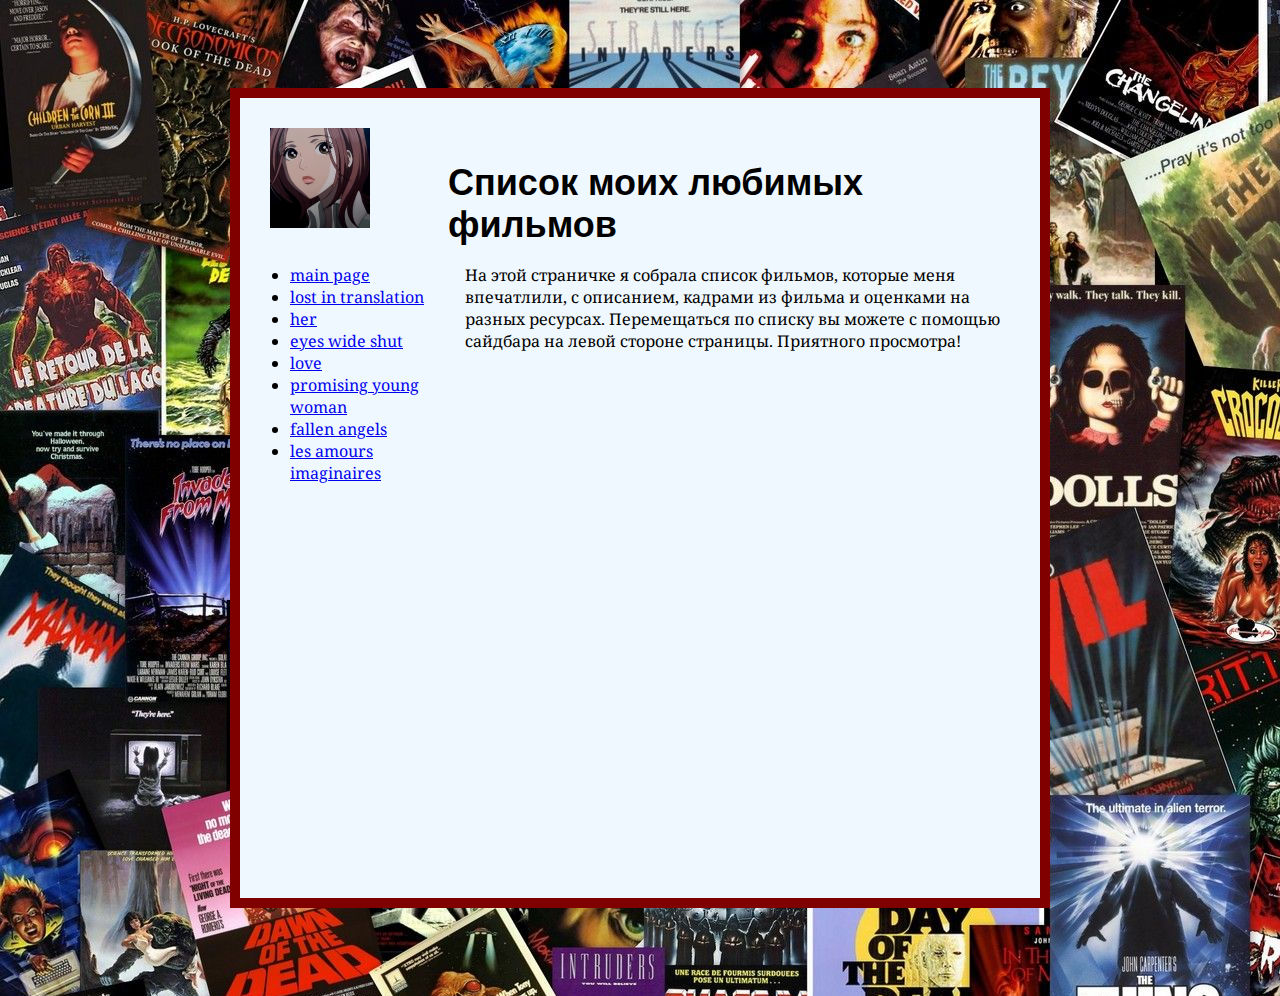
<file: index.html>
<!DOCTYPE html>
<html lang="ru">
<head>
    <meta charset="UTF-8">
    <meta http-equiv="X-UA-Compatible" content="IE=edge">
    <meta name="viewport" content="width=device-width, initial-scale=1.0">
    <title>Список моих любимых фильмов</title>
    <link rel="stylesheet" href="style.css">
</head>
<body>
    <div class="container">
        <div class="header">
            <div class="avatar">
                <img src="./images/avatar.png" alt="картинка" height="100px" width="100px" >
            </div>
            <div class="title-block">
                <h1>Список моих любимых фильмов</h1>
            </div>
        </div>
        <div class="content-wrapper">
            <div class="sidebar">
                <ul>
                    <li><a href="index.html">main page</a></li>
                    <li><a href="lostInTranslation.html">lost in translation</a></li>
                    <li><a href="her.html">her</a></li>
                    <li><a href="eyesWideShut.html">eyes wide shut</a></li>
                    <li><a href="love.html">love</a></li>
                    <li><a href="promisingYoungWoman.html">promising young woman</a></li>
                    <li><a href="fallenAngels.html">fallen angels</a></li>
                    <li><a href="amoresImaginarios.html">les amours imaginaires</a></li>
                </ul>
            </div>
            <div class="content">
                <p>
                    На этой страничке я собрала список фильмов, которые меня впечатлили, с описанием, кадрами из фильма и оценками на разных ресурсах. Перемещаться по списку вы можете с помощью сайдбара на левой стороне страницы. Приятного просмотра!
                </p>
            </div>
        </div>
    </div>
</body>
</html>
</file>
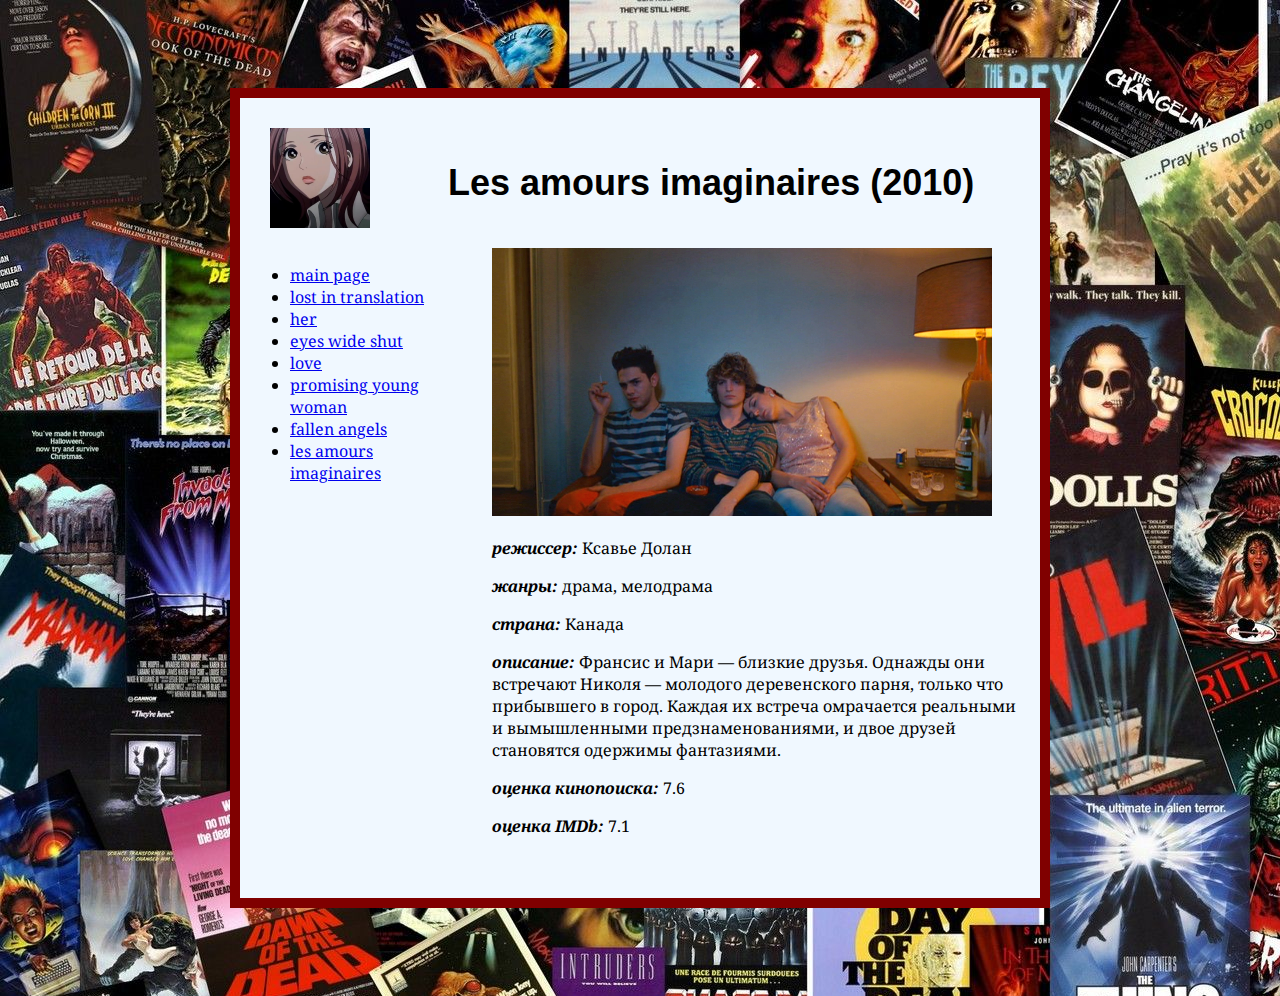
<file: amoresImaginarios.html>
<!DOCTYPE html>
<html lang="ru">
<head>
    <meta charset="UTF-8">
    <meta http-equiv="X-UA-Compatible" content="IE=edge">
    <meta name="viewport" content="width=device-width, initial-scale=1.0">
    <title>Список моих любимых фильмов</title>
    <link rel="stylesheet" href="style2.css">
</head>
<body>
    <div class="container">
        <div class="header">
            <div class="avatar">
                <img src="./images/avatar.png" alt="картинка" height="100px" width="100px" >
            </div>
            <div class="title-block">
                <h1>Les amours imaginaires (2010)</h1>
            </div>
        </div>
        <div class="content-wrapper">
            <div class="sidebar">
                <ul>
                    <li><a href="index.html">main page</a></li>
                    <li><a href="lostInTranslation.html">lost in translation</a></li>
                    <li><a href="her.html">her</a></li>
                    <li><a href="eyesWideShut.html">eyes wide shut</a></li>
                    <li><a href="love.html">love</a></li>
                    <li><a href="promisingYoungWoman.html">promising young woman</a></li>
                    <li><a href="fallenAngels.html">fallen angels</a></li>
                    <li><a href="amoresImaginarios.html">les amours imaginaires</a></li>
                </ul>
            </div>
            <div class="content">
                <img src="./images/amoresImaginarios.png" alt="картинка" width="500px" >
                <p><i><strong>режиссер:</strong></i> Ксавье Долан</p>
                <p><i><strong>жанры:</strong></i> драма, мелодрама</p>
                <p><i><strong>страна:</strong></i> Канада</p>
                <p><i><strong>описание:</strong></i> Франсис и Мари — близкие друзья. Однажды они встречают Николя — молодого деревенского парня, только что прибывшего в город. Каждая их встреча омрачается реальными и вымышленными предзнаменованиями, и двое друзей становятся одержимы фантазиями.</p>
                <p><i><strong>оценка кинопоиска:</strong></i> 7.6</p>
                <p><i><strong>оценка IMDb:</strong></i> 7.1</p>
            </div>
        </div>
    </div>
</body>
</html>
</file>
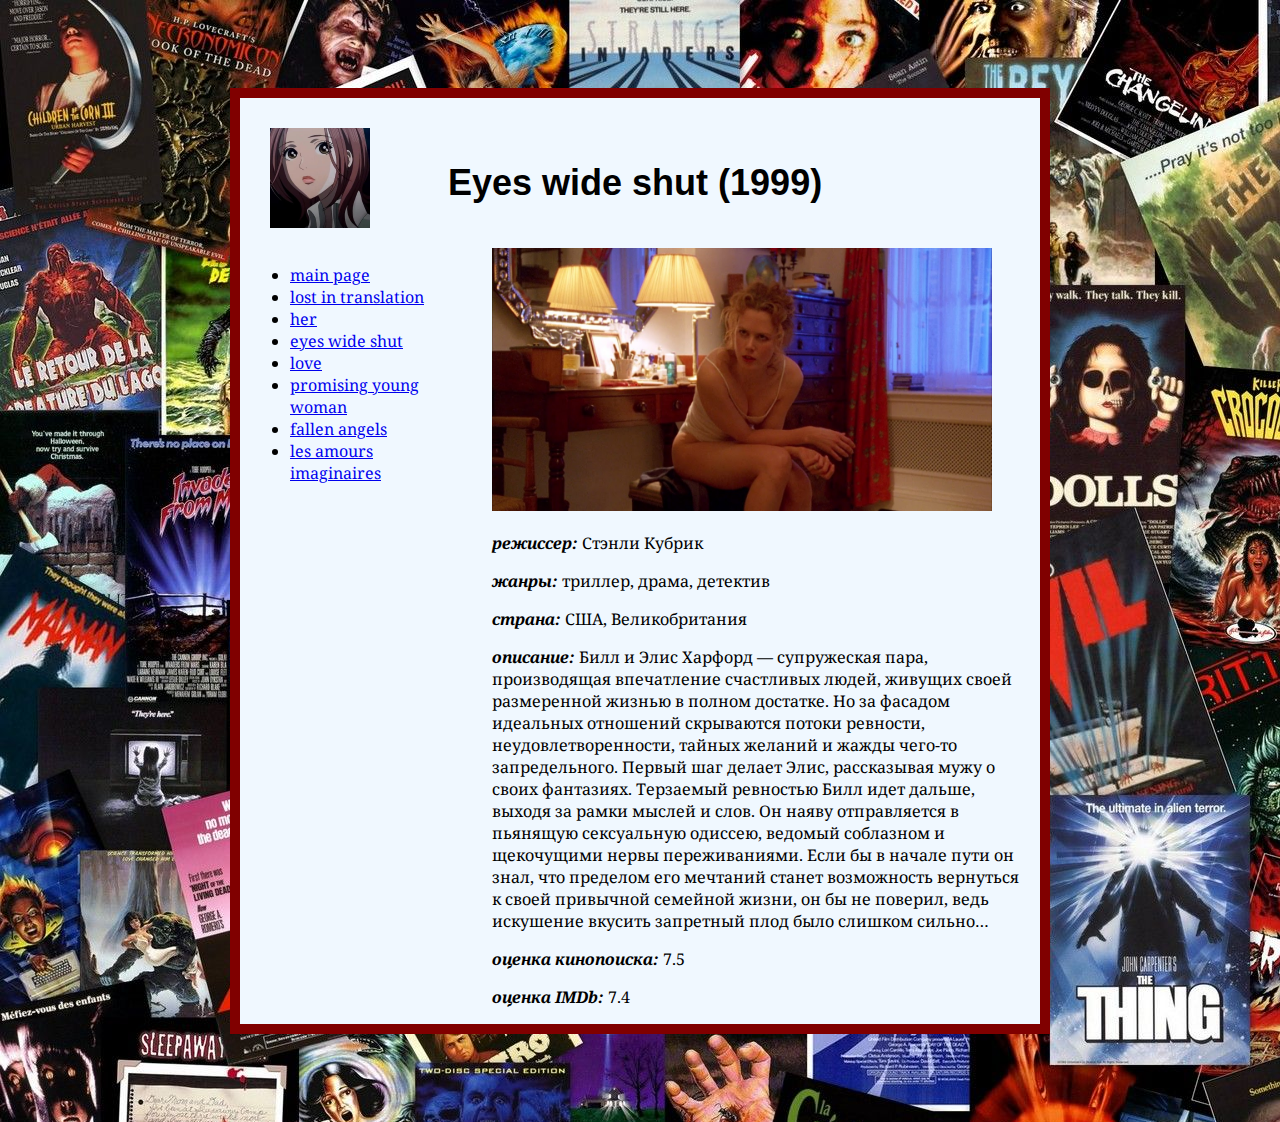
<file: eyesWideShut.html>
<!DOCTYPE html>
<html lang="ru">
<head>
    <meta charset="UTF-8">
    <meta http-equiv="X-UA-Compatible" content="IE=edge">
    <meta name="viewport" content="width=device-width, initial-scale=1.0">
    <title>Список моих любимых фильмов</title>
    <link rel="stylesheet" href="style2.css">
</head>
<body>
    <div class="container">
        <div class="header">
            <div class="avatar">
                <img src="./images/avatar.png" alt="картинка" height="100px" width="100px" >
            </div>
            <div class="title-block">
                <h1>Eyes wide shut (1999)</h1>
            </div>
        </div>
        <div class="content-wrapper">
            <div class="sidebar">
                <ul>
                    <li><a href="index.html">main page</a></li>
                    <li><a href="lostInTranslation.html">lost in translation</a></li>
                    <li><a href="her.html">her</a></li>
                    <li><a href="eyesWideShut.html">eyes wide shut</a></li>
                    <li><a href="love.html">love</a></li>
                    <li><a href="promisingYoungWoman.html">promising young woman</a></li>
                    <li><a href="fallenAngels.html">fallen angels</a></li>
                    <li><a href="amoresImaginarios.html">les amours imaginaires</a></li>
                </ul>
            </div>
            <div class="content">
                <img src="./images/eyesWideShut.jpg" alt="картинка" width="500px" >
                <p><i><strong>режиссер:</strong></i> Стэнли Кубрик</p>
                <p><i><strong>жанры:</strong></i> триллер, драма, детектив</p>
                <p><i><strong>страна:</strong></i> США, Великобритания</p>
                <p><i><strong>описание:</strong></i> Билл и Элис Харфорд — супружеская пара, производящая впечатление счастливых людей, живущих своей размеренной жизнью в полном достатке. Но за фасадом идеальных отношений скрываются потоки ревности, неудовлетворенности, тайных желаний и жажды чего-то запредельного. Первый шаг делает Элис, рассказывая мужу о своих фантазиях. Терзаемый ревностью Билл идет дальше, выходя за рамки мыслей и слов. Он наяву отправляется в пьянящую сексуальную одиссею, ведомый соблазном и щекочущими нервы переживаниями. Если бы в начале пути он знал, что пределом его мечтаний станет возможность вернуться к своей привычной семейной жизни, он бы не поверил, ведь искушение вкусить запретный плод было слишком сильно…</p>
                <p><i><strong>оценка кинопоиска:</strong></i> 7.5</p>
                <p><i><strong>оценка IMDb:</strong></i> 7.4</p>
            </div>
        </div>
    </div>
</body>
</html>
</file>
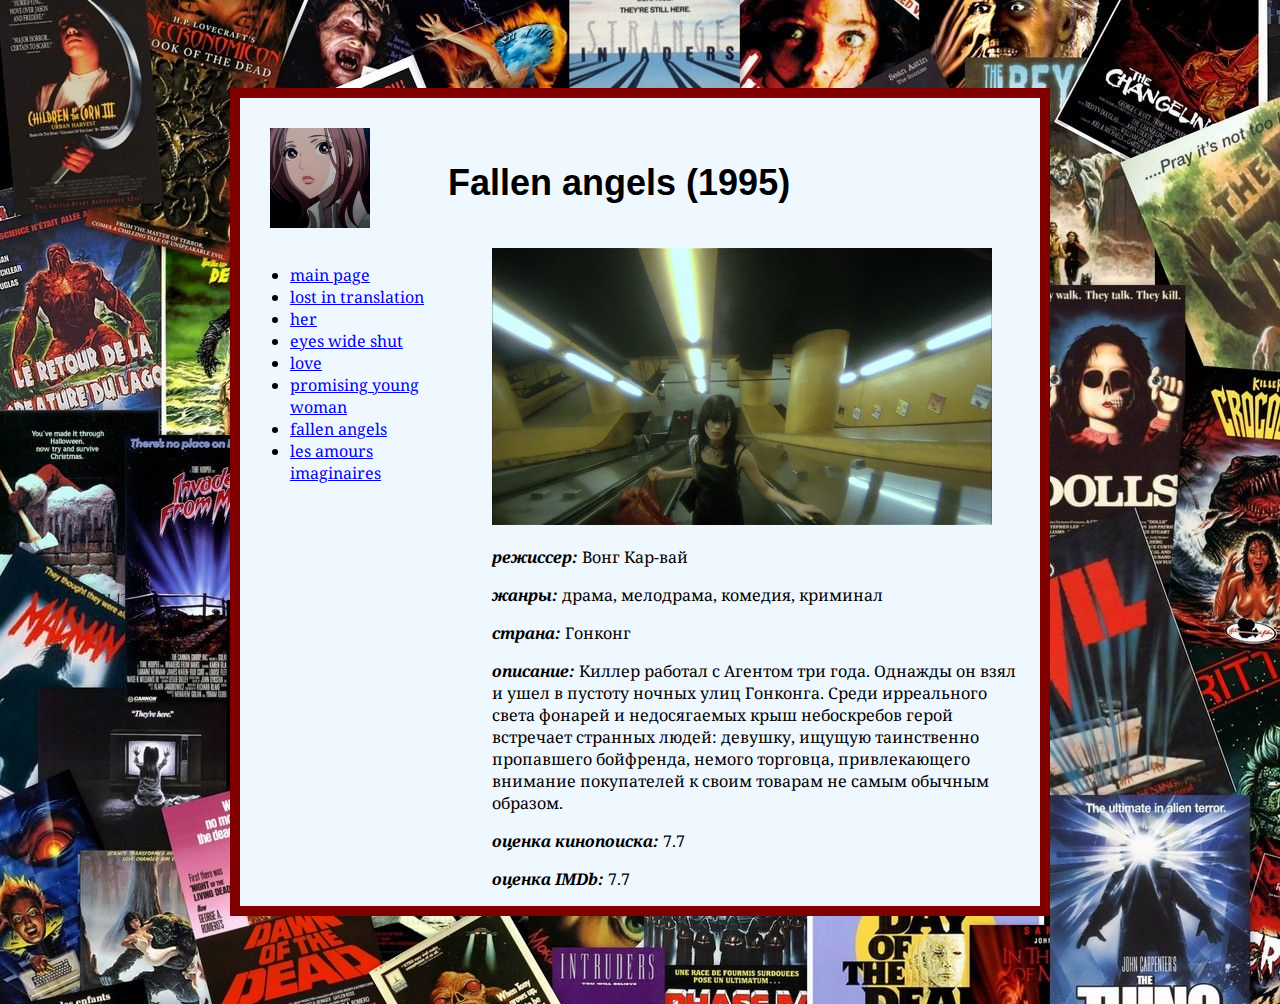
<file: fallenAngels.html>
<!DOCTYPE html>
<html lang="ru">
<head>
    <meta charset="UTF-8">
    <meta http-equiv="X-UA-Compatible" content="IE=edge">
    <meta name="viewport" content="width=device-width, initial-scale=1.0">
    <title>Список моих любимых фильмов</title>
    <link rel="stylesheet" href="style2.css">
</head>
<body>
    <div class="container">
        <div class="header">
            <div class="avatar">
                <img src="./images/avatar.png" alt="картинка" height="100px" width="100px" >
            </div>
            <div class="title-block">
                <h1>Fallen angels (1995)</h1>
            </div>
        </div>
        <div class="content-wrapper">
            <div class="sidebar">
                <ul>
                    <li><a href="index.html">main page</a></li>
                    <li><a href="lostInTranslation.html">lost in translation</a></li>
                    <li><a href="her.html">her</a></li>
                    <li><a href="eyesWideShut.html">eyes wide shut</a></li>
                    <li><a href="love.html">love</a></li>
                    <li><a href="promisingYoungWoman.html">promising young woman</a></li>
                    <li><a href="fallenAngels.html">fallen angels</a></li>
                    <li><a href="amoresImaginarios.html">les amours imaginaires</a></li>
                </ul>
            </div>
            <div class="content">
                <img src="./images/fallenAngels.jpeg" alt="картинка" width="500px" >
                <p><i><strong>режиссер:</strong></i> Вонг Кар-вай</p>
                <p><i><strong>жанры:</strong></i> драма, мелодрама, комедия, криминал</p>
                <p><i><strong>страна:</strong></i> Гонконг</p>
                <p><i><strong>описание:</strong></i> Киллер работал с Агентом три года. Однажды он взял и ушел в пустоту ночных улиц Гонконга. Среди ирреального света фонарей и недосягаемых крыш небоскребов герой встречает странных людей: девушку, ищущую таинственно пропавшего бойфренда, немого торговца, привлекающего внимание покупателей к своим товарам не самым обычным образом.</p>
                <p><i><strong>оценка кинопоиска:</strong></i> 7.7</p>
                <p><i><strong>оценка IMDb:</strong></i> 7.7</p>
            </div>
        </div>
    </div>
</body>
</html>
</file>
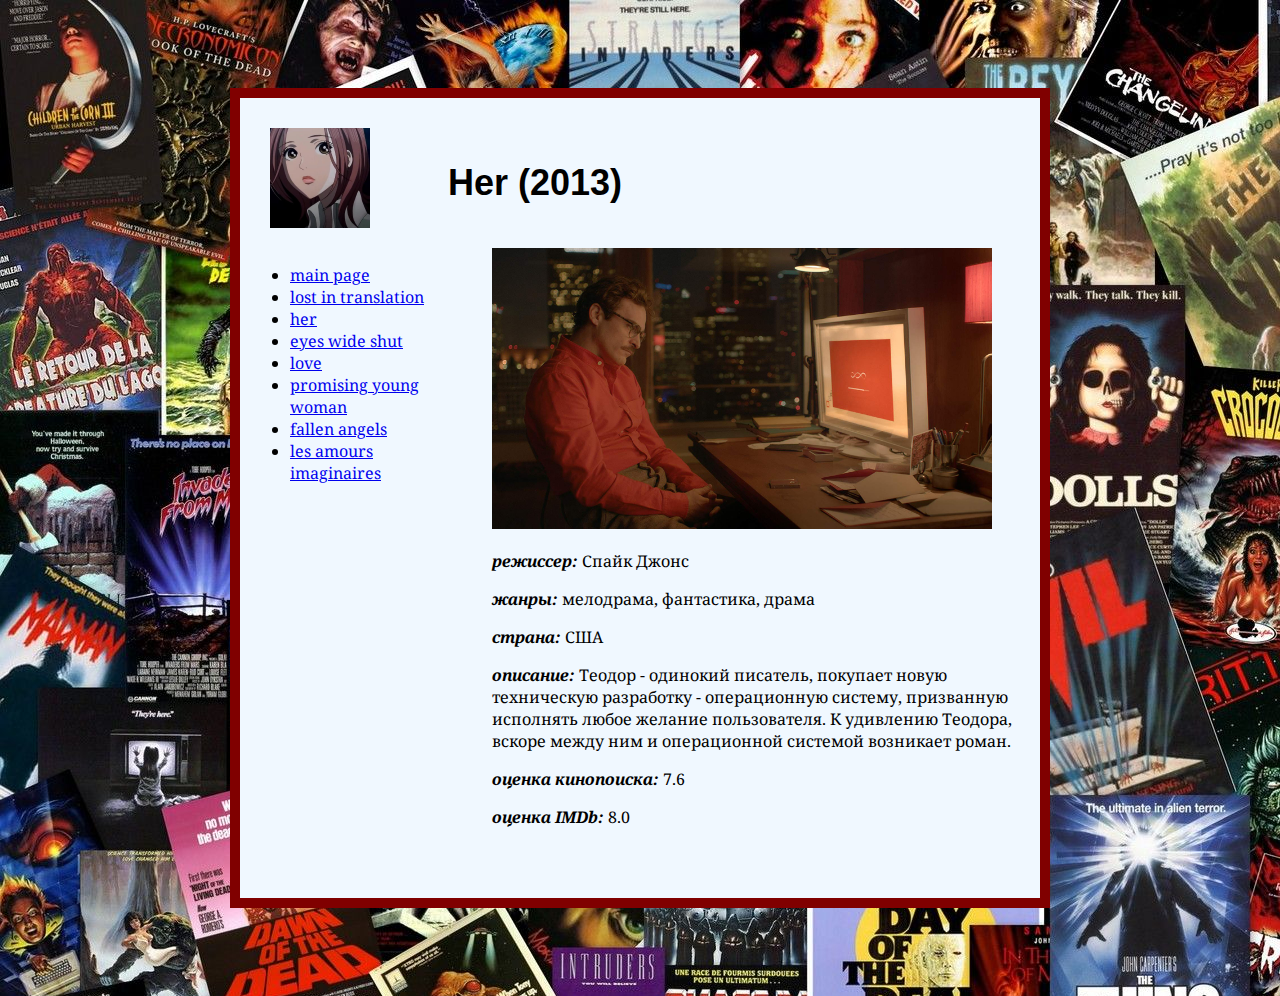
<file: her.html>
<!DOCTYPE html>
<html lang="ru">
<head>
    <meta charset="UTF-8">
    <meta http-equiv="X-UA-Compatible" content="IE=edge">
    <meta name="viewport" content="width=device-width, initial-scale=1.0">
    <title>Список моих любимых фильмов</title>
    <link rel="stylesheet" href="style2.css">
</head>
<body>
    <div class="container">
        <div class="header">
            <div class="avatar">
                <img src="./images/avatar.png" alt="картинка" height="100px" width="100px" >
            </div>
            <div class="title-block">
                <h1>Her (2013)</h1>
            </div>
        </div>
        <div class="content-wrapper">
            <div class="sidebar">
                <ul>
                    <li><a href="index.html">main page</a></li>
                    <li><a href="lostInTranslation.html">lost in translation</a></li>
                    <li><a href="her.html">her</a></li>
                    <li><a href="eyesWideShut.html">eyes wide shut</a></li>
                    <li><a href="love.html">love</a></li>
                    <li><a href="promisingYoungWoman.html">promising young woman</a></li>
                    <li><a href="fallenAngels.html">fallen angels</a></li>
                    <li><a href="amoresImaginarios.html">les amours imaginaires</a></li>
                </ul>
            </div>
            <div class="content">
                <img src="./images/her.jpg" alt="картинка" width="500px" >
                <p><i><strong>режиссер:</strong></i> Спайк Джонс</p>
                <p><i><strong>жанры:</strong></i> мелодрама, фантастика, драма</p>
                <p><i><strong>страна:</strong></i> США</p>
                <p><i><strong>описание:</strong></i> Теодор - одинокий писатель, покупает новую техническую разработку - операционную систему, призванную исполнять любое желание пользователя. К удивлению Теодора, вскоре между ним и операционной системой возникает роман.</p>
                <p><i><strong>оценка кинопоиска:</strong></i> 7.6</p>
                <p><i><strong>оценка IMDb:</strong></i> 8.0</p>
            </div>
        </div>
    </div>
</body>
</html>
</file>
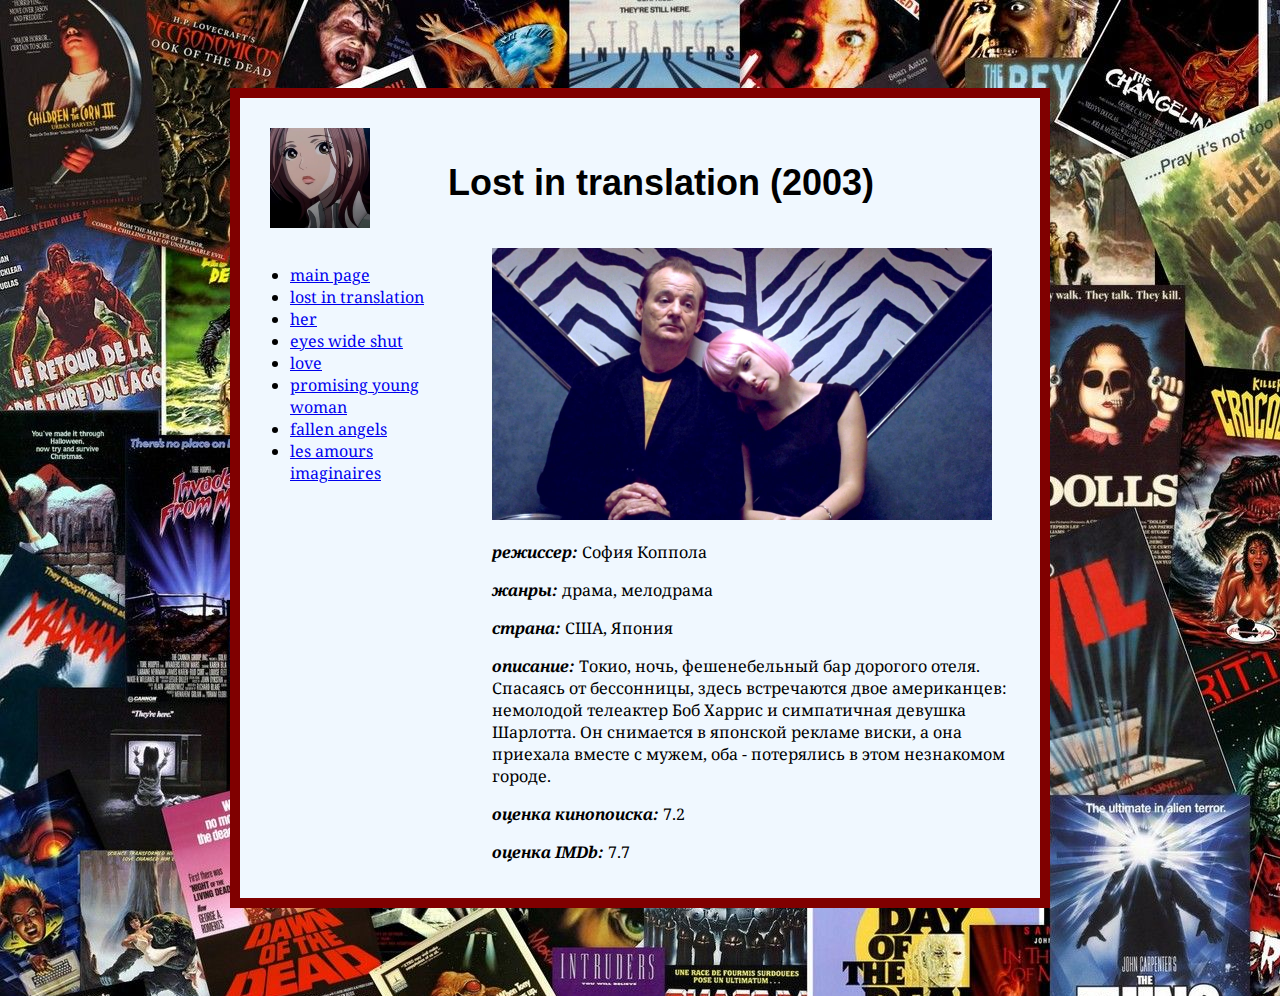
<file: lostInTranslation.html>
<!DOCTYPE html>
<html lang="ru">
<head>
    <meta charset="UTF-8">
    <meta http-equiv="X-UA-Compatible" content="IE=edge">
    <meta name="viewport" content="width=device-width, initial-scale=1.0">
    <title>Список моих любимых фильмов</title>
    <link rel="stylesheet" href="style2.css">
</head>
<body>
    <div class="container">
        <div class="header">
            <div class="avatar">
                <img src="./images/avatar.png" alt="картинка" height="100px" width="100px" >
            </div>
            <div class="title-block">
                <h1>Lost in translation (2003)</h1>
            </div>
        </div>
        <div class="content-wrapper">
            <div class="sidebar">
                <ul>
                    <li><a href="index.html">main page</a></li>
                    <li><a href="lostInTranslation.html">lost in translation</a></li>
                    <li><a href="her.html">her</a></li>
                    <li><a href="eyesWideShut.html">eyes wide shut</a></li>
                    <li><a href="love.html">love</a></li>
                    <li><a href="promisingYoungWoman.html">promising young woman</a></li>
                    <li><a href="fallenAngels.html">fallen angels</a></li>
                    <li><a href="amoresImaginarios.html">les amours imaginaires</a></li>
                </ul>
            </div>
            <div class="content">
                <img src="./images/lostInTranslation.jpg" alt="картинка" width="500px" >
                <p><i><strong>режиссер:</strong></i> София Коппола</p>
                <p><i><strong>жанры:</strong></i> драма, мелодрама</p>
                <p><i><strong>страна:</strong></i> США, Япония</p>
                <p><i><strong>описание:</strong></i> Токио, ночь, фешенебельный бар дорогого отеля. Спасаясь от бессонницы, здесь встречаются двое американцев: немолодой телеактер Боб Харрис и симпатичная девушка Шарлотта. Он снимается в японской рекламе виски, а она приехала вместе с мужем, оба - потерялись в этом незнакомом городе.</p>
                <p><i><strong>оценка кинопоиска:</strong></i> 7.2</p>
                <p><i><strong>оценка IMDb:</strong></i> 7.7</p>
            </div>
        </div>
    </div>
</body>
</html>
</file>
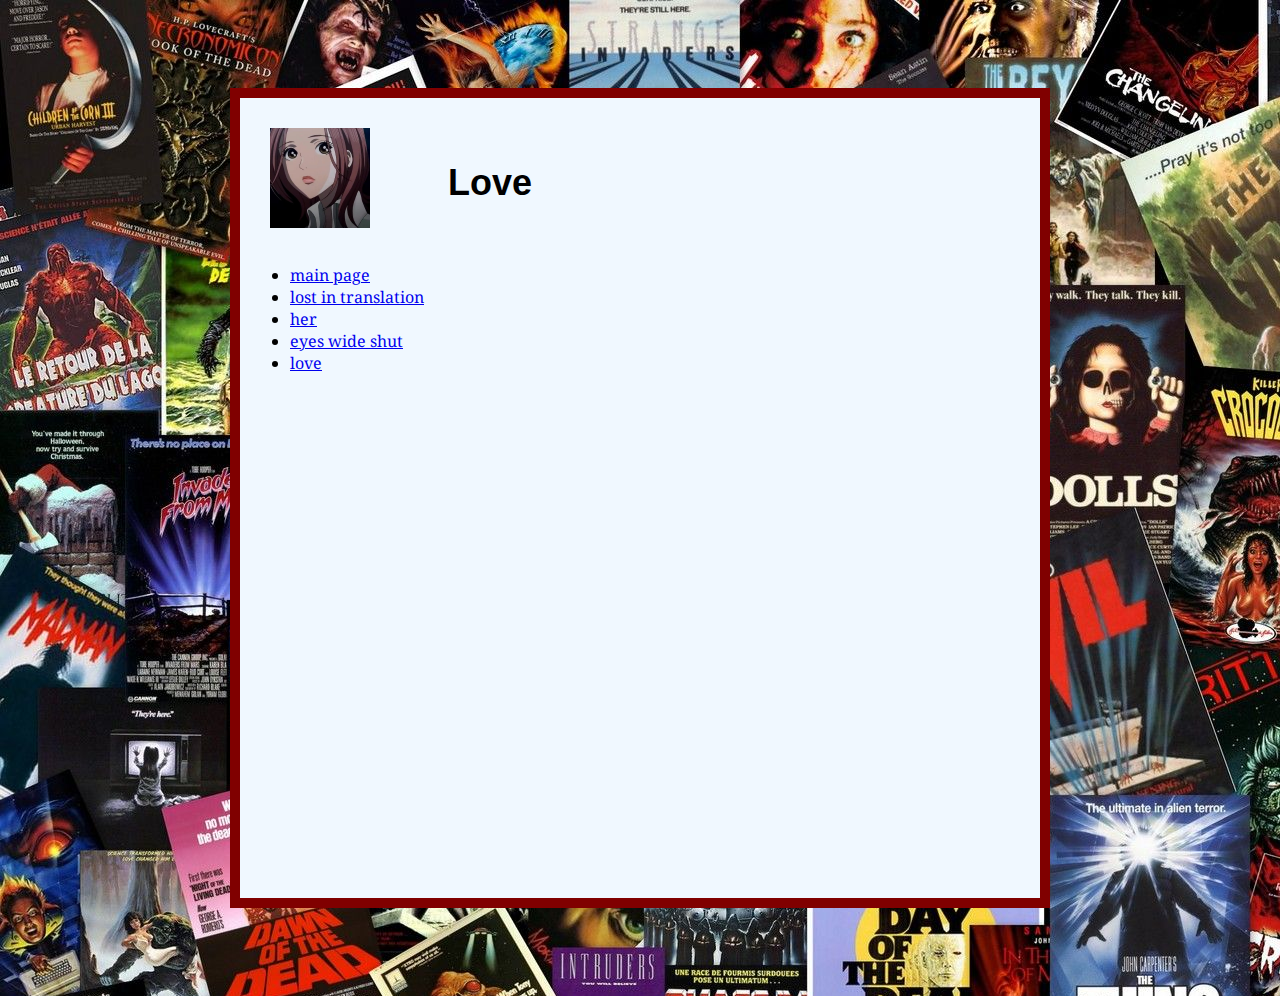
<file: love.html>
<!DOCTYPE html>
<html lang="ru">
<head>
    <meta charset="UTF-8">
    <meta http-equiv="X-UA-Compatible" content="IE=edge">
    <meta name="viewport" content="width=device-width, initial-scale=1.0">
    <title>Список моих любимых фильмов</title>
    <link rel="stylesheet" href="love.css">
</head>
<body>
    <div class="container">
        <div class="header">
            <div class="avatar">
                <img src="./images/avatar.png" alt="картинка" height="100px" width="100px" >
            </div>
            <div class="title-block">
                <h1>Love</h1>
            </div>
        </div>
        <div class="content-wrapper">
            <div class="sidebar">
                <ul>
                    <li><a href="index.html">main page</a></li>
                    <li><a href="lostInTranslation.html">lost in translation</a></li>
                    <li><a href="her.html">her</a></li>
                    <li><a href="eyesWideShut.html">eyes wide shut</a></li>
                    <li><a href="love.html">love</a></li>
                </ul>
            </div>
            <div class="content">

            </div>
        </div>
    </div>
</body>
</html>
</file>
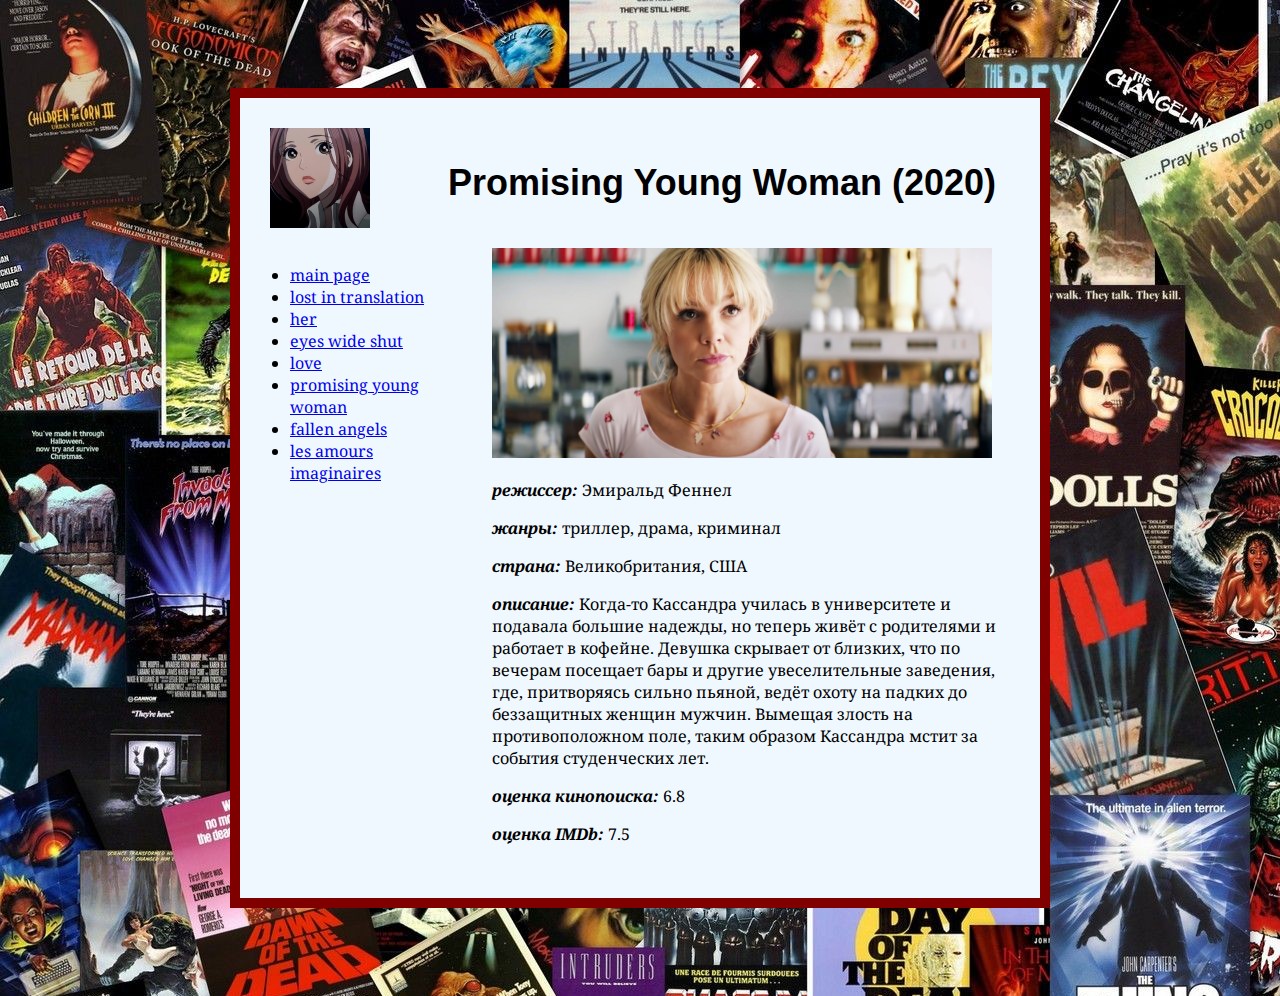
<file: promisingYoungWoman.html>
<!DOCTYPE html>
<html lang="ru">
<head>
    <meta charset="UTF-8">
    <meta http-equiv="X-UA-Compatible" content="IE=edge">
    <meta name="viewport" content="width=device-width, initial-scale=1.0">
    <title>Список моих любимых фильмов</title>
    <link rel="stylesheet" href="style2.css">
</head>
<body>
    <div class="container">
        <div class="header">
            <div class="avatar">
                <img src="./images/avatar.png" alt="картинка" height="100px" width="100px" >
            </div>
            <div class="title-block">
                <h1>Promising Young Woman (2020)</h1>
            </div>
        </div>
        <div class="content-wrapper">
            <div class="sidebar">
                <ul>
                    <li><a href="index.html">main page</a></li>
                    <li><a href="lostInTranslation.html">lost in translation</a></li>
                    <li><a href="her.html">her</a></li>
                    <li><a href="eyesWideShut.html">eyes wide shut</a></li>
                    <li><a href="love.html">love</a></li>
                    <li><a href="promisingYoungWoman.html">promising young woman</a></li>
                    <li><a href="fallenAngels.html">fallen angels</a></li>
                    <li><a href="amoresImaginarios.html">les amours imaginaires</a></li>
                </ul>
            </div>
            <div class="content">
                <img src="./images/promisingYoungWoman.jpg" alt="картинка" width="500px" >
                <p><i><strong>режиссер:</strong></i> Эмиральд Феннел</p>
                <p><i><strong>жанры:</strong></i> триллер, драма, криминал</p>
                <p><i><strong>страна:</strong></i> Великобритания, США</p>
                <p><i><strong>описание:</strong></i> Когда-то Кассандра училась в университете и подавала большие надежды, но теперь живёт с родителями и работает в кофейне. Девушка скрывает от близких, что по вечерам посещает бары и другие увеселительные заведения, где, притворяясь сильно пьяной, ведёт охоту на падких до беззащитных женщин мужчин. Вымещая злость на противоположном поле, таким образом Кассандра мстит за события студенческих лет.</p>
                <p><i><strong>оценка кинопоиска:</strong></i> 6.8</p>
                <p><i><strong>оценка IMDb:</strong></i> 7.5</p>
            </div>
        </div>
    </div>
</body>
</html>
</file>
<file: style.css>
@import url('https://fonts.googleapis.com/css2?family=Noto+Serif:wght@400;700&display=swap');

body {
    background-image: url(./images/background.jpg);
    font-family: 'Noto Serif', serif;
    padding: 80px;
}

.container {
    width: 800px;
    min-height: 800px;
    border: 10px solid maroon;
    margin: 0 auto;
    background-color: aliceblue;
}

.header {
    display: flex;
    height: 80px;
    margin: 0 auto;
    font-family: Impact, Haettenschweiler, 'Arial Narrow Bold', sans-serif;
    padding-bottom: 40px;
}

.title-block {
    display: flex;
    font-size: large;
    width: 80%;
    height: 100%;
    padding-top: 40px;
}

.avatar {
    display: flex;
    padding: 30px;
    width: 20%;
}

.content-wrapper {
    display: flex;
    padding-top: 30px;
    padding-left: 10px;
    padding-right: 10px;
}

.content {
    display: flex;
    width: 70%;
}

.sidebar {
    display: flex;
    width: 25%;
    padding-right: 20px;
}
</file>
<file: style2.css>
@import url('https://fonts.googleapis.com/css2?family=Noto+Serif:wght@400;700&display=swap');

body {
    background-image: url(./images/background.jpg);
    font-family: 'Noto Serif', serif;
    padding: 80px;
}

.container {
    width: 800px;
    min-height: 800px;
    border: 10px solid maroon;
    margin: 0 auto;
    background-color: aliceblue;
}

.header {
    display: flex;
    height: 80px;
    margin: 0 auto;
    font-family: Impact, Haettenschweiler, 'Arial Narrow Bold', sans-serif;
    padding-bottom: 40px;
}

.title-block {
    display: flex;
    font-size: large;
    width: 80%;
    height: 100%;
    padding-top: 40px;
}

.avatar {
    display: flex;
    padding: 30px;
    width: 20%;
}

.content-wrapper {
    display: flex;
    padding-top: 30px;
    padding-left: 10px;
    padding-right: 10px;
}

.content {
    display: block;
    width: 70%;
}

.sidebar {
    display: flex;
    width: 25%;
    padding-right: 50px;
}
</file>
<file: love.css>
@import url('https://fonts.googleapis.com/css2?family=Noto+Serif:wght@400;700&display=swap');

body {
    background-image: url(./images/background.jpg);
    font-family: 'Noto Serif', serif;
    padding: 80px;
}

.container {
    width: 800px;
    min-height: 800px;
    border: 10px solid maroon;
    margin: 0 auto;
    background-color: aliceblue;
}

.header {
    display: flex;
    height: 80px;
    margin: 0 auto;
    font-family: Impact, Haettenschweiler, 'Arial Narrow Bold', sans-serif;
    padding-bottom: 40px;
}

.title-block {
    display: flex;
    font-size: large;
    width: 80%;
    height: 100%;
    padding-top: 40px;
}

.avatar {
    display: flex;
    padding: 30px;
    width: 20%;
}

.content-wrapper {
    display: flex;
    padding-top: 30px;
    padding-left: 10px;
    padding-right: 10px;
}

.content {
    display: flex;
    width: 70%;
}

.sidebar {
    display: flex;
    width: 30%;
}
</file>
